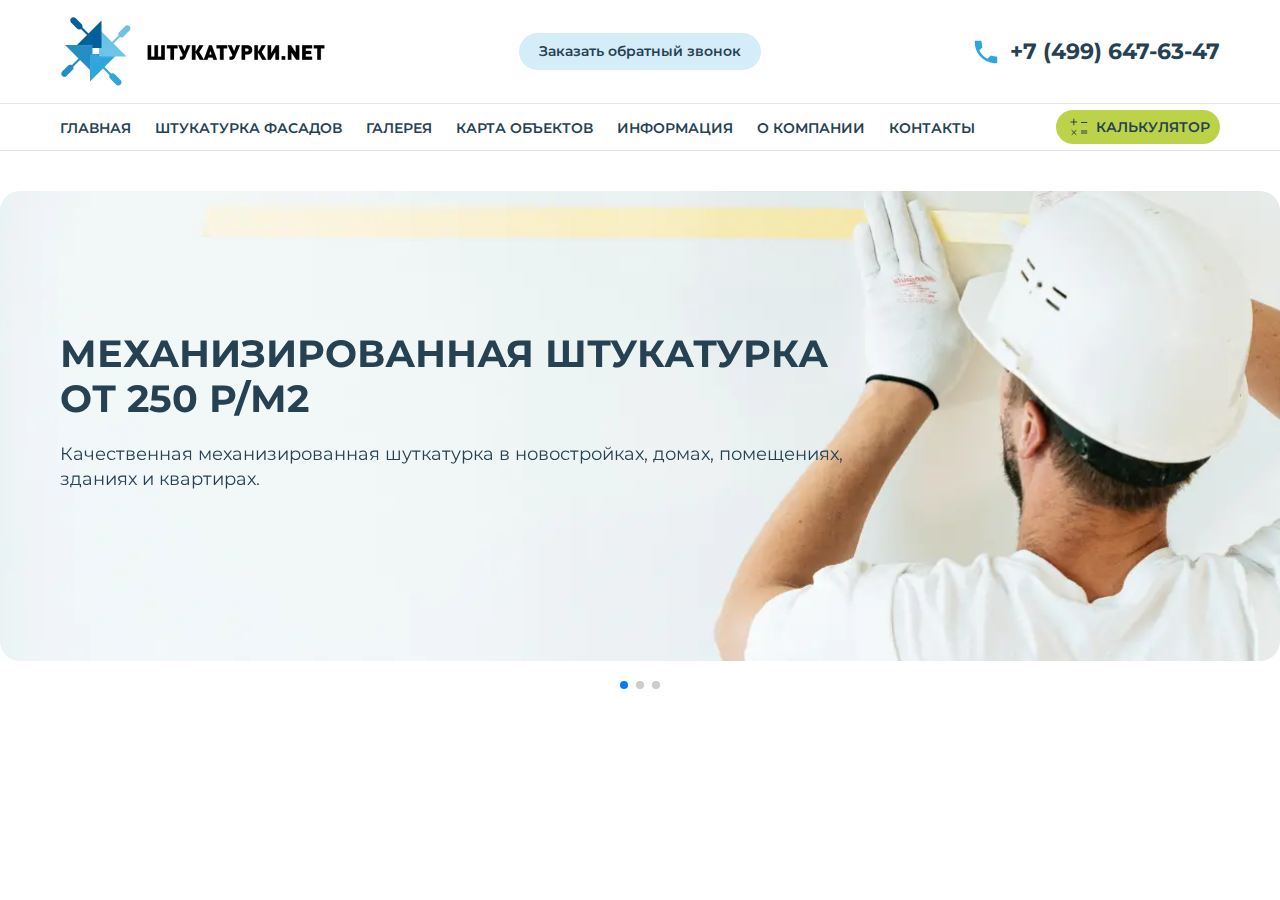
<file: index.html>
<!DOCTYPE html>
<html lang="ru">

<head>
	<title>Главная</title>
	<meta charset="UTF-8">
	<meta name="format-detection" content="telephone=no">
	<!-- <style>body{opacity: 0;}</style> -->
	<link rel="stylesheet" href="css/style.min.css?_v=20221026195943">
	<link rel="shortcut icon" href="favicon.ico">
	<!-- <meta name="robots" content="noindex, nofollow"> -->
	<meta name="viewport" content="width=device-width, initial-scale=1.0">
</head>

<body>
	<div class="wrapper">
		<header class="header">
			<div class="header__container">
				<div class="header__top top-header">
					<div class="top-header__column">
						<a href="#" class="top-header__logo"><picture><source srcset="img/header/logo.webp" type="image/webp"><img src="img/header/logo.png" alt="site logo" /></picture></a>
					</div>
					<div class="top-header__column">
						<div class="top-header__buttons">
							<a href="" class="top-header__callback">Заказать обратный звонок</a>
						</div>
					</div>
					<div class="top-header__column">
						<a class="top-header__phone" href="tel:+7 (499)647-63-47">+7 (499) 647-63-47</a>
						<button type="button" class="menu__icon icon-menu"><span></span></button>
					</div>
				</div>
				<div class="header__bottom">
					<div class="header__menu menu">
						<nav class="menu__body">
							<ul class="menu__list">
								<li class="menu__item">
									<a href="#" class="menu__link">главная</a>
								</li>
								<li class="menu__item">
									<a href="#" class="menu__link">ШТУКАТУРКА
										ФАСАДОВ</a>
								</li>
								<li class="menu__item">
									<a href="#" class="menu__link">ГАЛЕРЕЯ</a>
								</li>
								<li class="menu__item">
									<a href="#" class="menu__link">КАРТА ОБЪЕКТОВ</a>
								</li>
								<li class="menu__item">
									<a href="#" class="menu__link">ИНФОРМАЦИЯ</a>
								</li>
								<li class="menu__item">
									<a href="#" class="menu__link">О КОМПАНИИ</a>
								</li>
								<li class="menu__item">
									<a href="#" class="menu__link">контакты</a>
								</li>
							</ul>
						</nav>
						<a data-da=".top-header__buttons, 1122, 2" href="#" class="menu__calc">калькулятор</a>
					</div>
				</div>
			</div>
		</header>
		<main class="page">
			<section class="page__main-slider main-slider">
				<div class="main-slider__container">
					<div class="main-slider__slider">
						<div class="slider-main swiper">
							<div class="slider-main__wrapper swiper-wrapper">
								<div class="slider-main__slide swiper-slide">
									<div class="slider-main__image-ibg">
										<picture><source srcset="img/mainblock/main-cover.webp" type="image/webp"><img src="img/mainblock/main-cover.png" alt=""></picture>
									</div>
									<div data-swiper-parallax-opacity="0" data-swiper-parallax-x="-100%" class="main-slider__content content-main">
										<div class="content-main__container">
											<h1 class="content-main__title-title">Механизированная
												штукатурка от 250 р/м2
											</h1>
											<div class="content-main__text-text">
												Качественная механизированная шуткатурка в новостройках, домах, помещениях, зданиях и квартирах.
											</div>
										</div>
									</div>
								</div>
								<div class="slider-main__slide swiper-slide">
									<div class="slider-main__image-ibg">
										<picture><source srcset="img/mainblock/main-cover.webp" type="image/webp"><img src="img/mainblock/main-cover.png" alt=""></picture>
									</div>
									<div data-swiper-parallax-opacity="0" data-swiper-parallax-x="-100%" class="main-slider__content content-main">
										<div class="content-main__container">
											<h1 class="content-main__title-title">Механизированная
												штукатурка от 250 р/м2
											</h1>
											<div class="content-main__text-text">
												Качественная механизированная шуткатурка в новостройках, домах, помещениях, зданиях и квартирах.
											</div>
										</div>
									</div>
								</div>
								<div class="slider-main__slide swiper-slide">
									<div class="slider-main__image-ibg">
										<picture><source srcset="img/mainblock/main-cover.webp" type="image/webp"><img src="img/mainblock/main-cover.png" alt=""></picture>
									</div>
									<div data-swiper-parallax-opacity="0" data-swiper-parallax-x="-100%" class="main-slider__content content-main">
										<div class="content-main__container">
											<h1 class="content-main__title-title">Механизированная
												штукатурка от 250 р/м2
											</h1>
											<div class="content-main__text-text">
												Качественная механизированная шуткатурка в новостройках, домах, помещениях, зданиях и квартирах.
											</div>
										</div>
									</div>
								</div>
							</div>
						</div>
						<div class="slider-main__swiper-pagination"></div>
					</div>
				</div>
			</section>
			<!-- <section class="page__statistic statistic">
				<div class="statistic__container container">
					<div class="statistic__header header-block">
						<h2 class="header-block__title title">Мы в цифрах</h2>
						<div class="header-block__sub-title text">
							После работы нашей компании было выполнено огромное количество проектов ниже цифры наших достижений </div>
					</div>
					<div class="statistic__body">
						<div class="statistic__column">
							<div class="statistic__item">
								<div class="statistic__value">177</div>
								<div class="statistic__text text">Завершенных проектов</div>
							</div>
						</div>
						<div class="statistic__column">
							<div class="statistic__item">
								<div class="statistic__value">130</div>
								<div class="statistic__text text">Построенных зданий</div>
							</div>
						</div>
						<div class="statistic__column">
							<div class="statistic__item">
								<div class="statistic__value">6</div>
								<div class="statistic__text text">Лет надежной работы</div>
							</div>
						</div>
						<div class="statistic__column">
							<div class="statistic__item">
								<div class="statistic__value">200+</div>
								<div class="statistic__text text">Сотрудников в компании</div>
							</div>
						</div>
					</div>
				</div>
			</section> -->
		</main>
		<footer class="footer">
			<div class="footer__container">
			</div>
		</footer>
	</div>
	<!-- <div id="popup" aria-hidden="true" class="popup">
	<div class="popup__wrapper">
		<div class="popup__content">
			<button data-close type="button" class="popup__close">Закрыть</button>
			<div class="popup__text">
				Text
			</div>
		</div>
	</div>
</div> -->
	<script src="js/app.min.js?_v=20221026195943"></script>
</body>

</html>
</file>
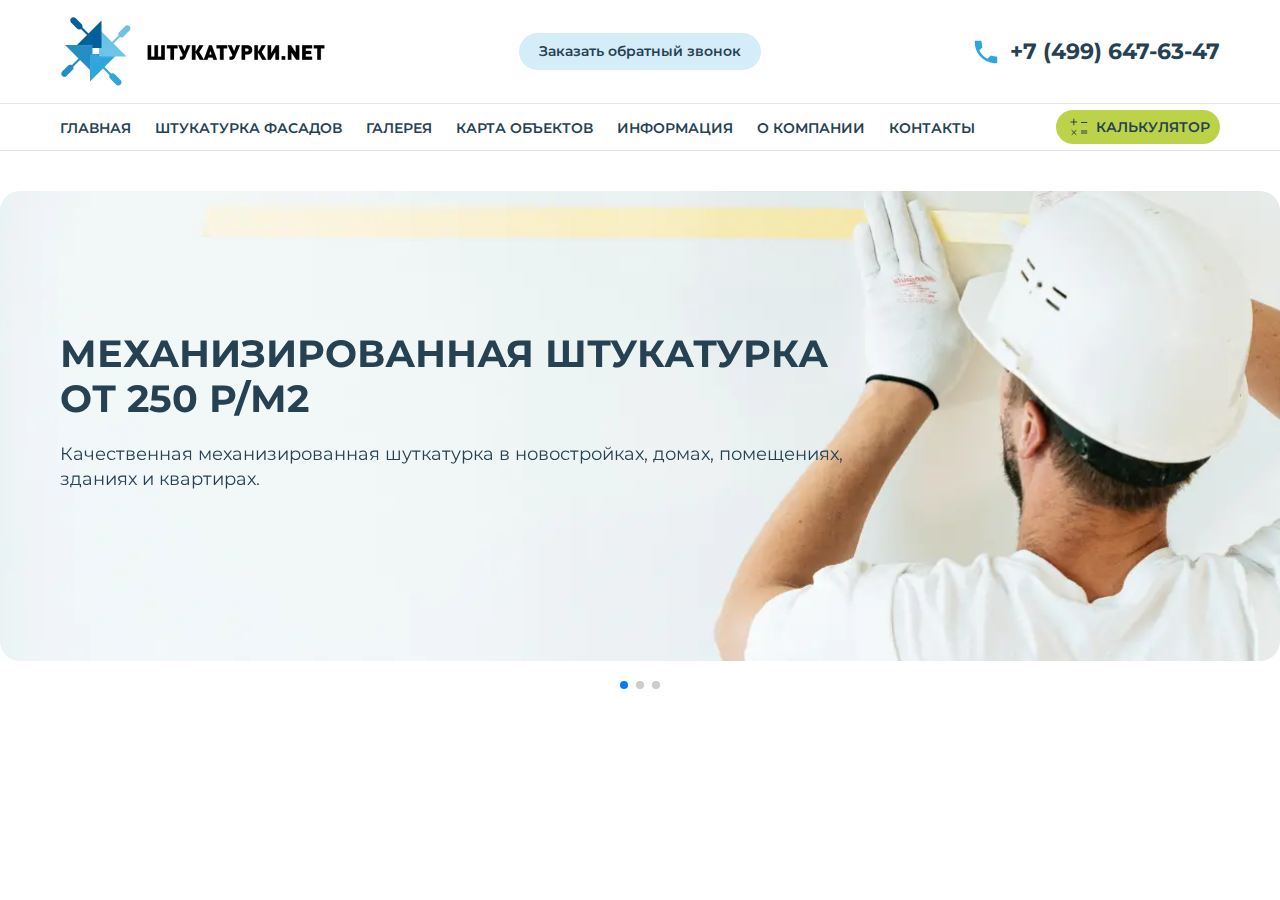
<file: home.html>
<!DOCTYPE html>
<html lang="ru">

<head>
	<title>Главная</title>
	<meta charset="UTF-8">
	<meta name="format-detection" content="telephone=no">
	<!-- <style>body{opacity: 0;}</style> -->
	<link rel="stylesheet" href="css/style.min.css?_v=20221026191004">
	<link rel="shortcut icon" href="favicon.ico">
	<!-- <meta name="robots" content="noindex, nofollow"> -->
	<meta name="viewport" content="width=device-width, initial-scale=1.0">
</head>

<body>
	<div class="wrapper">
		<header class="header">
			<div class="header__container">
				<div class="header__top top-header">
					<div class="top-header__column">
						<a href="#" class="top-header__logo"><picture><source srcset="img/header/logo.webp" type="image/webp"><img src="img/header/logo.png" alt="site logo" /></picture></a>
					</div>
					<div class="top-header__column">
						<div class="top-header__buttons">
							<a href="" class="top-header__callback">Заказать обратный звонок</a>
						</div>
					</div>
					<div class="top-header__column">
						<a class="top-header__phone" href="tel:+7 (499)647-63-47">+7 (499) 647-63-47</a>
						<button type="button" class="menu__icon icon-menu"><span></span></button>
					</div>
				</div>
				<div class="header__bottom">
					<div class="header__menu menu">
						<nav class="menu__body">
							<ul class="menu__list">
								<li class="menu__item">
									<a href="#" class="menu__link">главная</a>
								</li>
								<li class="menu__item">
									<a href="#" class="menu__link">ШТУКАТУРКА
										ФАСАДОВ</a>
								</li>
								<li class="menu__item">
									<a href="#" class="menu__link">ГАЛЕРЕЯ</a>
								</li>
								<li class="menu__item">
									<a href="#" class="menu__link">КАРТА ОБЪЕКТОВ</a>
								</li>
								<li class="menu__item">
									<a href="#" class="menu__link">ИНФОРМАЦИЯ</a>
								</li>
								<li class="menu__item">
									<a href="#" class="menu__link">О КОМПАНИИ</a>
								</li>
								<li class="menu__item">
									<a href="#" class="menu__link">контакты</a>
								</li>
							</ul>
						</nav>
						<a data-da=".top-header__buttons, 1122, 2" href="#" class="menu__calc">калькулятор</a>
					</div>
				</div>
			</div>
		</header>
		<main class="page">
			<section class="page__main-slider main-slider">
				<div class="main-slider__container">
					<div class="main-slider__slider">
						<div class="slider-main swiper">
							<div class="slider-main__wrapper swiper-wrapper">
								<div class="slider-main__slide swiper-slide">
									<div class="slider-main__image-ibg">
										<picture><source srcset="img/mainblock/main-cover.webp" type="image/webp"><img src="img/mainblock/main-cover.png" alt=""></picture>
									</div>
									<div data-swiper-parallax-opacity="0" data-swiper-parallax-x="-100%" class="main-slider__content content-main">
										<div class="content-main__container">
											<h1 class="content-main__title-title">Механизированная
												штукатурка от 250 р/м2
											</h1>
											<div class="content-main__text-text">
												Качественная механизированная шуткатурка в новостройках, домах, помещениях, зданиях и квартирах.
											</div>
										</div>
									</div>
								</div>
								<div class="slider-main__slide swiper-slide">
									<div class="slider-main__image-ibg">
										<picture><source srcset="img/mainblock/main-cover.webp" type="image/webp"><img src="img/mainblock/main-cover.png" alt=""></picture>
									</div>
									<div data-swiper-parallax-opacity="0" data-swiper-parallax-x="-100%" class="main-slider__content content-main">
										<div class="content-main__container">
											<h1 class="content-main__title-title">Механизированная
												штукатурка от 250 р/м2
											</h1>
											<div class="content-main__text-text">
												Качественная механизированная шуткатурка в новостройках, домах, помещениях, зданиях и квартирах.
											</div>
										</div>
									</div>
								</div>
								<div class="slider-main__slide swiper-slide">
									<div class="slider-main__image-ibg">
										<picture><source srcset="img/mainblock/main-cover.webp" type="image/webp"><img src="img/mainblock/main-cover.png" alt=""></picture>
									</div>
									<div data-swiper-parallax-opacity="0" data-swiper-parallax-x="-100%" class="main-slider__content content-main">
										<div class="content-main__container">
											<h1 class="content-main__title-title">Механизированная
												штукатурка от 250 р/м2
											</h1>
											<div class="content-main__text-text">
												Качественная механизированная шуткатурка в новостройках, домах, помещениях, зданиях и квартирах.
											</div>
										</div>
									</div>
								</div>
							</div>
						</div>
						<div class="slider-main__swiper-pagination"></div>
					</div>
				</div>
			</section>
		</main>
		<footer class="footer">
			<div class="footer__container">
			</div>
		</footer>
	</div>
	<script src="js/app.min.js?_v=20221026191004"></script>
</body>

</html>
</file>
<file: css/style.min.css>
@charset "UTF-8";@import url(https://fonts.googleapis.com/css?family=Montserrat:300,regular,500,600,700,800,900&display=swap);@import url(https://fonts.googleapis.com/css?family=Manrope:600&display=swap);*{padding:0;margin:0;border:0}*,:after,:before{-webkit-box-sizing:border-box;box-sizing:border-box}body,html{height:100%;min-width:320px}body{color:#254152;line-height:1;font-family:Montserrat;font-size:1.125rem;-ms-text-size-adjust:100%;-moz-text-size-adjust:100%;-webkit-text-size-adjust:100%;-webkit-font-smoothing:antialiased;-moz-osx-font-smoothing:grayscale}button,input,textarea{font-family:Montserrat;font-size:inherit}button{cursor:pointer;color:inherit;background-color:inherit}a{color:inherit}a:link,a:visited{text-decoration:none}a:hover{text-decoration:none}ul li{list-style:none}img{vertical-align:top}h1,h2,h3,h4,h5,h6{font-weight:inherit;font-size:inherit}body{background-color:#fff}.lock body{overflow:hidden;-ms-touch-action:none;touch-action:none}.wrapper{min-height:100%;display:-webkit-box;display:-ms-flexbox;display:flex;-webkit-box-orient:vertical;-webkit-box-direction:normal;-ms-flex-direction:column;flex-direction:column;overflow:hidden}.wrapper>main{-webkit-box-flex:1;-ms-flex:1 1 auto;flex:1 1 auto}.wrapper>*{min-width:0}[class*=__container]{max-width:72.5rem;-webkit-box-sizing:content-box;box-sizing:content-box;margin:0 auto;padding:0 .9375rem}[class*=-ibg]{position:relative}[class*=-ibg] img{position:absolute;width:100%;height:100%;top:0;left:0;-o-object-fit:cover;object-fit:cover}[class*=-ibg_contain] img{-o-object-fit:contain;object-fit:contain}[class*=-title]{margin-bottom:20px;font-size:38px;font-weight:700;line-height:118%;text-transform:uppercase;margin-bottom:20px;word-wrap:break-word}[class*=-text]{font-size:18px;font-weight:400;line-height:1.4;word-break:normal}.header{position:relative;z-index:50}.header__top{min-height:103px}.header__bottom{position:relative}.header__bottom:before{content:"";width:100vw;height:1px;left:calc(50% - 50vw);background-color:#e5e5e5;position:absolute;top:0}.header__bottom:after{content:"";width:100vw;height:1px;left:calc(50% - 50vw);background-color:#e5e5e5;position:absolute;bottom:0}.top-header{display:-webkit-box;display:-ms-flexbox;display:flex;-webkit-box-align:center;-ms-flex-align:center;align-items:center;-ms-flex-wrap:wrap;flex-wrap:wrap}.top-header__column{-webkit-box-flex:0;-ms-flex:0 0 33.333%;flex:0 0 33.333%}.top-header__column:nth-of-type(2){display:-webkit-box;display:-ms-flexbox;display:flex;-webkit-box-pack:center;-ms-flex-pack:center;justify-content:center}.top-header__column:nth-last-child(1){display:-webkit-box;display:-ms-flexbox;display:flex;-webkit-box-pack:end;-ms-flex-pack:end;justify-content:end;-webkit-box-align:center;-ms-flex-align:center;align-items:center}.top-header__callback{font-size:14px;font-weight:600;font-size:14px;line-height:120%;padding:10px 20px;background:hsla(199deg,72%,52%,.2);border-radius:999px;-webkit-transition:.3s;-o-transition:.3s;transition:.3s;text-align:center}.top-header__buttons{display:-webkit-box;display:-ms-flexbox;display:flex;-webkit-box-orient:vertical;-webkit-box-direction:normal;-ms-flex-direction:column;flex-direction:column;-webkit-box-align:center;-ms-flex-align:center;align-items:center}.top-header__phone{font-weight:700;font-size:22px;line-height:100%;padding-left:36px;position:relative}.top-header__phone:before{content:"";width:24px;height:24px;background:url(../img/icons/phone.svg) center no-repeat;position:absolute;top:11px;left:0;-webkit-transform:translate(0,-50%);-ms-transform:translate(0,-50%);transform:translate(0,-50%)}.menu{display:-webkit-box;display:-ms-flexbox;display:flex;-webkit-box-align:center;-ms-flex-align:center;align-items:center;-webkit-box-pack:justify;-ms-flex-pack:justify;justify-content:space-between;padding:7px 0}.menu__list{display:-webkit-box;display:-ms-flexbox;display:flex;-ms-flex-wrap:wrap;flex-wrap:wrap}@supports (gap:clamp(0.9375rem ,-0.840472028rem + 3.1468531469vw ,1.5rem)){.menu__list{gap:clamp(.9375rem ,-.840472028rem + 3.1468531469vw ,1.5rem)}}@supports not (gap:clamp(0.9375rem ,-0.840472028rem + 3.1468531469vw ,1.5rem)){.menu__list{gap:calc(.9375rem + .5625 * (100vw - 56.5rem)/ 17.875)}}.menu__link{text-transform:uppercase;font-weight:600;font-size:14px;line-height:100%;position:relative}.menu__link:before{content:"";width:100%;height:2px;background:#2da6dd;position:absolute;bottom:0;left:0;opacity:0;-webkit-transition:all .3s ease 0s;-o-transition:all .3s ease 0s;transition:all .3s ease 0s}.menu__link:hover:before{opacity:1}.menu__calc{text-transform:uppercase;color:#254152;font-size:14px;font-weight:600;padding:10px 10px 10px 40px;border-radius:30px;letter-spacing:2%;background-color:#bcd249;position:relative;text-align:center}.menu__calc:before{content:"";width:26px;height:26px;background:url(../img/icons/calc.svg) center no-repeat;position:absolute;top:17px;left:10px;-webkit-transform:translate(0,-50%);-ms-transform:translate(0,-50%);transform:translate(0,-50%)}.icon-menu{display:none;margin-left:20px}.main-slider{position:relative}.main-slider__container{padding-top:40px;margin:0 auto;padding:40px 0 0 0}.content-main{width:100%;position:absolute;z-index:10;top:30%;word-wrap:break-word}.content-main__wrapper{max-width:1190px;padding:0 15px;margin:0 auto}.content-main__title-title{max-width:800px}.content-main__text-text{max-width:800px}.slider-main__slide{position:relative}@supports (padding-bottom:clamp(23.75rem ,21.6810344828rem + 10.3448275862vw ,29.375rem)){.slider-main__image-ibg{padding-bottom:clamp(23.75rem ,21.6810344828rem + 10.3448275862vw ,29.375rem)}}@supports not (padding-bottom:clamp(23.75rem ,21.6810344828rem + 10.3448275862vw ,29.375rem)){.slider-main__image-ibg{padding-bottom:calc(23.75rem + 5.625 * (100vw - 20rem)/ 54.375)}}.slider-main__image-ibg img{-o-object-position:right;object-position:right;opacity:.6}.slider-main__swiper-pagination{display:-webkit-box;display:-ms-flexbox;display:flex;-webkit-box-pack:center;-ms-flex-pack:center;justify-content:center;margin-top:20px}.page__statistic{padding:0 0 80px 0}.statistic__header{padding:0 0 80px 0}.header-block__sub-title{max-width:687px}.statistic__body{max-width:100%;display:-webkit-box;display:-ms-flexbox;display:flex;-ms-flex-wrap:wrap;flex-wrap:wrap}.statistic__column{-webkit-box-flex:0;-ms-flex-positive:0;flex-grow:0;-ms-flex-negative:1;flex-shrink:1;-ms-flex-preferred-size:25%;flex-basis:25%}.statistic__item{display:-webkit-box;display:-ms-flexbox;display:flex;-webkit-box-orient:vertical;-webkit-box-direction:normal;-ms-flex-direction:column;flex-direction:column;-webkit-box-align:center;-ms-flex-align:center;align-items:center}.statistic__value{font-weight:600;font-size:72px;margin-bottom:10px}@font-face{font-family:swiper-icons;src:url("data:application/font-woff;charset=utf-8;base64, [base64]//wADZ2x5ZgAAAywAAADMAAAD2MHtryVoZWFkAAABbAAAADAAAAA2E2+eoWhoZWEAAAGcAAAAHwAAACQC9gDzaG10eAAAAigAAAAZAAAArgJkABFsb2NhAAAC0AAAAFoAAABaFQAUGG1heHAAAAG8AAAAHwAAACAAcABAbmFtZQAAA/gAAAE5AAACXvFdBwlwb3N0AAAFNAAAAGIAAACE5s74hXjaY2BkYGAAYpf5Hu/j+W2+MnAzMYDAzaX6QjD6/4//Bxj5GA8AuRwMYGkAPywL13jaY2BkYGA88P8Agx4j+/8fQDYfA1AEBWgDAIB2BOoAeNpjYGRgYNBh4GdgYgABEMnIABJzYNADCQAACWgAsQB42mNgYfzCOIGBlYGB0YcxjYGBwR1Kf2WQZGhhYGBiYGVmgAFGBiQQkOaawtDAoMBQxXjg/wEGPcYDDA4wNUA2CCgwsAAAO4EL6gAAeNpj2M0gyAACqxgGNWBkZ2D4/wMA+xkDdgAAAHjaY2BgYGaAYBkGRgYQiAHyGMF8FgYHIM3DwMHABGQrMOgyWDLEM1T9/w8UBfEMgLzE////P/5//f/V/xv+r4eaAAeMbAxwIUYmIMHEgKYAYjUcsDAwsLKxc3BycfPw8jEQA/[base64]/uznmfPFBNODM2K7MTQ45YEAZqGP81AmGGcF3iPqOop0r1SPTaTbVkfUe4HXj97wYE+yNwWYxwWu4v1ugWHgo3S1XdZEVqWM7ET0cfnLGxWfkgR42o2PvWrDMBSFj/IHLaF0zKjRgdiVMwScNRAoWUoH78Y2icB/yIY09An6AH2Bdu/UB+yxopYshQiEvnvu0dURgDt8QeC8PDw7Fpji3fEA4z/PEJ6YOB5hKh4dj3EvXhxPqH/SKUY3rJ7srZ4FZnh1PMAtPhwP6fl2PMJMPDgeQ4rY8YT6Gzao0eAEA409DuggmTnFnOcSCiEiLMgxCiTI6Cq5DZUd3Qmp10vO0LaLTd2cjN4fOumlc7lUYbSQcZFkutRG7g6JKZKy0RmdLY680CDnEJ+UMkpFFe1RN7nxdVpXrC4aTtnaurOnYercZg2YVmLN/d/gczfEimrE/fs/bOuq29Zmn8tloORaXgZgGa78yO9/cnXm2BpaGvq25Dv9S4E9+5SIc9PqupJKhYFSSl47+Qcr1mYNAAAAeNptw0cKwkAAAMDZJA8Q7OUJvkLsPfZ6zFVERPy8qHh2YER+3i/BP83vIBLLySsoKimrqKqpa2hp6+jq6RsYGhmbmJqZSy0sraxtbO3sHRydnEMU4uR6yx7JJXveP7WrDycAAAAAAAH//wACeNpjYGRgYOABYhkgZgJCZgZNBkYGLQZtIJsFLMYAAAw3ALgAeNolizEKgDAQBCchRbC2sFER0YD6qVQiBCv/H9ezGI6Z5XBAw8CBK/m5iQQVauVbXLnOrMZv2oLdKFa8Pjuru2hJzGabmOSLzNMzvutpB3N42mNgZGBg4GKQYzBhYMxJLMlj4GBgAYow/P/PAJJhLM6sSoWKfWCAAwDAjgbRAAB42mNgYGBkAIIbCZo5IPrmUn0hGA0AO8EFTQAA");font-weight:400;font-style:normal}:root{--swiper-theme-color:#007aff}.swiper{margin-left:auto;margin-right:auto;position:relative;overflow:hidden;list-style:none;padding:0;z-index:1}.swiper-vertical>.swiper-wrapper{-webkit-box-orient:vertical;-webkit-box-direction:normal;-ms-flex-direction:column;flex-direction:column}.swiper-wrapper{position:relative;width:100%;height:100%;z-index:1;display:-webkit-box;display:-ms-flexbox;display:flex;-webkit-transition-property:-webkit-transform;transition-property:-webkit-transform;-o-transition-property:transform;transition-property:transform;transition-property:transform,-webkit-transform;-webkit-box-sizing:content-box;box-sizing:content-box}.swiper-android .swiper-slide,.swiper-wrapper{-webkit-transform:translate3d(0,0,0);transform:translate3d(0,0,0)}.swiper-pointer-events{-ms-touch-action:pan-y;touch-action:pan-y}.swiper-pointer-events.swiper-vertical{-ms-touch-action:pan-x;touch-action:pan-x}.swiper-slide{-ms-flex-negative:0;flex-shrink:0;width:100%;height:100%;position:relative;-webkit-transition-property:-webkit-transform;transition-property:-webkit-transform;-o-transition-property:transform;transition-property:transform;transition-property:transform,-webkit-transform}.swiper-slide-invisible-blank{visibility:hidden}.swiper-autoheight,.swiper-autoheight .swiper-slide{height:auto}.swiper-autoheight .swiper-wrapper{-webkit-box-align:start;-ms-flex-align:start;align-items:flex-start;-webkit-transition-property:height,-webkit-transform;transition-property:height,-webkit-transform;-o-transition-property:transform,height;transition-property:transform,height;transition-property:transform,height,-webkit-transform}.swiper-3d,.swiper-3d.swiper-css-mode .swiper-wrapper{-webkit-perspective:1200px;perspective:1200px}.swiper-3d .swiper-cube-shadow,.swiper-3d .swiper-slide,.swiper-3d .swiper-slide-shadow,.swiper-3d .swiper-slide-shadow-bottom,.swiper-3d .swiper-slide-shadow-left,.swiper-3d .swiper-slide-shadow-right,.swiper-3d .swiper-slide-shadow-top,.swiper-3d .swiper-wrapper{-webkit-transform-style:preserve-3d;transform-style:preserve-3d}.swiper-3d .swiper-slide-shadow,.swiper-3d .swiper-slide-shadow-bottom,.swiper-3d .swiper-slide-shadow-left,.swiper-3d .swiper-slide-shadow-right,.swiper-3d .swiper-slide-shadow-top{position:absolute;left:0;top:0;width:100%;height:100%;pointer-events:none;z-index:10}.swiper-3d .swiper-slide-shadow{background:rgba(0,0,0,.15)}.swiper-3d .swiper-slide-shadow-left{background-image:-webkit-gradient(linear,right top,left top,from(rgba(0,0,0,.5)),to(rgba(0,0,0,0)));background-image:-o-linear-gradient(right,rgba(0,0,0,.5),rgba(0,0,0,0));background-image:linear-gradient(to left,rgba(0,0,0,.5),rgba(0,0,0,0))}.swiper-3d .swiper-slide-shadow-right{background-image:-webkit-gradient(linear,left top,right top,from(rgba(0,0,0,.5)),to(rgba(0,0,0,0)));background-image:-o-linear-gradient(left,rgba(0,0,0,.5),rgba(0,0,0,0));background-image:linear-gradient(to right,rgba(0,0,0,.5),rgba(0,0,0,0))}.swiper-3d .swiper-slide-shadow-top{background-image:-webkit-gradient(linear,left bottom,left top,from(rgba(0,0,0,.5)),to(rgba(0,0,0,0)));background-image:-o-linear-gradient(bottom,rgba(0,0,0,.5),rgba(0,0,0,0));background-image:linear-gradient(to top,rgba(0,0,0,.5),rgba(0,0,0,0))}.swiper-3d .swiper-slide-shadow-bottom{background-image:-webkit-gradient(linear,left top,left bottom,from(rgba(0,0,0,.5)),to(rgba(0,0,0,0)));background-image:-o-linear-gradient(top,rgba(0,0,0,.5),rgba(0,0,0,0));background-image:linear-gradient(to bottom,rgba(0,0,0,.5),rgba(0,0,0,0))}.swiper-css-mode>.swiper-wrapper{overflow:auto;scrollbar-width:none;-ms-overflow-style:none}.swiper-css-mode>.swiper-wrapper::-webkit-scrollbar{display:none}.swiper-css-mode>.swiper-wrapper>.swiper-slide{scroll-snap-align:start start}.swiper-horizontal.swiper-css-mode>.swiper-wrapper{-ms-scroll-snap-type:x mandatory;scroll-snap-type:x mandatory}.swiper-vertical.swiper-css-mode>.swiper-wrapper{-ms-scroll-snap-type:y mandatory;scroll-snap-type:y mandatory}.swiper-centered>.swiper-wrapper::before{content:"";-ms-flex-negative:0;flex-shrink:0;-webkit-box-ordinal-group:10000;-ms-flex-order:9999;order:9999}.swiper-centered.swiper-horizontal>.swiper-wrapper>.swiper-slide:first-child{-webkit-margin-start:var(--swiper-centered-offset-before);margin-inline-start:var(--swiper-centered-offset-before)}.swiper-centered.swiper-horizontal>.swiper-wrapper::before{height:100%;min-height:1px;width:var(--swiper-centered-offset-after)}.swiper-centered.swiper-vertical>.swiper-wrapper>.swiper-slide:first-child{-webkit-margin-before:var(--swiper-centered-offset-before);margin-block-start:var(--swiper-centered-offset-before)}.swiper-centered.swiper-vertical>.swiper-wrapper::before{width:100%;min-width:1px;height:var(--swiper-centered-offset-after)}.swiper-centered>.swiper-wrapper>.swiper-slide{scroll-snap-align:center center}.swiper-virtual.swiper-css-mode .swiper-wrapper::after{content:"";position:absolute;left:0;top:0;pointer-events:none}.swiper-virtual.swiper-css-mode.swiper-horizontal .swiper-wrapper::after{height:1px;width:var(--swiper-virtual-size)}.swiper-virtual.swiper-css-mode.swiper-vertical .swiper-wrapper::after{width:1px;height:var(--swiper-virtual-size)}:root{--swiper-navigation-size:44px}.swiper-button-next,.swiper-button-prev{position:absolute;top:50%;width:calc(var(--swiper-navigation-size)/ 44 * 27);height:var(--swiper-navigation-size);margin-top:calc(0px - var(--swiper-navigation-size)/ 2);z-index:10;cursor:pointer;display:-webkit-box;display:-ms-flexbox;display:flex;-webkit-box-align:center;-ms-flex-align:center;align-items:center;-webkit-box-pack:center;-ms-flex-pack:center;justify-content:center;color:var(--swiper-navigation-color,var(--swiper-theme-color))}.swiper-button-next.swiper-button-disabled,.swiper-button-prev.swiper-button-disabled{opacity:.35;cursor:auto;pointer-events:none}.swiper-button-next:after,.swiper-button-prev:after{font-family:swiper-icons;font-size:var(--swiper-navigation-size);text-transform:none!important;letter-spacing:0;text-transform:none;font-variant:initial;line-height:1}.swiper-button-prev,.swiper-rtl .swiper-button-next{left:10px;right:auto}.swiper-button-prev:after,.swiper-rtl .swiper-button-next:after{content:"prev"}.swiper-button-next,.swiper-rtl .swiper-button-prev{right:10px;left:auto}.swiper-button-next:after,.swiper-rtl .swiper-button-prev:after{content:"next"}.swiper-button-lock{display:none}.swiper-pagination{position:absolute;text-align:center;-webkit-transition:.3s opacity;-o-transition:.3s opacity;transition:.3s opacity;-webkit-transform:translate3d(0,0,0);transform:translate3d(0,0,0);z-index:10}.swiper-pagination.swiper-pagination-hidden{opacity:0}.swiper-horizontal>.swiper-pagination-bullets,.swiper-pagination-bullets.swiper-pagination-horizontal,.swiper-pagination-custom,.swiper-pagination-fraction{bottom:10px;left:0;width:100%}.swiper-pagination-bullets-dynamic{overflow:hidden;font-size:0}.swiper-pagination-bullets-dynamic .swiper-pagination-bullet{-webkit-transform:scale(.33);-ms-transform:scale(.33);transform:scale(.33);position:relative}.swiper-pagination-bullets-dynamic .swiper-pagination-bullet-active{-webkit-transform:scale(1);-ms-transform:scale(1);transform:scale(1)}.swiper-pagination-bullets-dynamic .swiper-pagination-bullet-active-main{-webkit-transform:scale(1);-ms-transform:scale(1);transform:scale(1)}.swiper-pagination-bullets-dynamic .swiper-pagination-bullet-active-prev{-webkit-transform:scale(.66);-ms-transform:scale(.66);transform:scale(.66)}.swiper-pagination-bullets-dynamic .swiper-pagination-bullet-active-prev-prev{-webkit-transform:scale(.33);-ms-transform:scale(.33);transform:scale(.33)}.swiper-pagination-bullets-dynamic .swiper-pagination-bullet-active-next{-webkit-transform:scale(.66);-ms-transform:scale(.66);transform:scale(.66)}.swiper-pagination-bullets-dynamic .swiper-pagination-bullet-active-next-next{-webkit-transform:scale(.33);-ms-transform:scale(.33);transform:scale(.33)}.swiper-pagination-bullet{width:var(--swiper-pagination-bullet-width,var(--swiper-pagination-bullet-size,8px));height:var(--swiper-pagination-bullet-height,var(--swiper-pagination-bullet-size,8px));display:inline-block;border-radius:50%;background:var(--swiper-pagination-bullet-inactive-color,#000);opacity:var(--swiper-pagination-bullet-inactive-opacity,.2)}button.swiper-pagination-bullet{border:none;margin:0;padding:0;-webkit-box-shadow:none;box-shadow:none;-webkit-appearance:none;-moz-appearance:none;appearance:none}.swiper-pagination-clickable .swiper-pagination-bullet{cursor:pointer}.swiper-pagination-bullet:only-child{display:none!important}.swiper-pagination-bullet-active{opacity:var(--swiper-pagination-bullet-opacity,1);background:var(--swiper-pagination-color,var(--swiper-theme-color))}.swiper-pagination-vertical.swiper-pagination-bullets,.swiper-vertical>.swiper-pagination-bullets{right:10px;top:50%;-webkit-transform:translate3d(0,-50%,0);transform:translate3d(0,-50%,0)}.swiper-pagination-vertical.swiper-pagination-bullets .swiper-pagination-bullet,.swiper-vertical>.swiper-pagination-bullets .swiper-pagination-bullet{margin:var(--swiper-pagination-bullet-vertical-gap,6px) 0;display:block}.swiper-pagination-vertical.swiper-pagination-bullets.swiper-pagination-bullets-dynamic,.swiper-vertical>.swiper-pagination-bullets.swiper-pagination-bullets-dynamic{top:50%;-webkit-transform:translateY(-50%);-ms-transform:translateY(-50%);transform:translateY(-50%);width:8px}.swiper-pagination-vertical.swiper-pagination-bullets.swiper-pagination-bullets-dynamic .swiper-pagination-bullet,.swiper-vertical>.swiper-pagination-bullets.swiper-pagination-bullets-dynamic .swiper-pagination-bullet{display:inline-block;-webkit-transition:.2s top,.2s -webkit-transform;transition:.2s top,.2s -webkit-transform;-o-transition:.2s transform,.2s top;transition:.2s transform,.2s top;transition:.2s transform,.2s top,.2s -webkit-transform}.swiper-horizontal>.swiper-pagination-bullets .swiper-pagination-bullet,.swiper-pagination-horizontal.swiper-pagination-bullets .swiper-pagination-bullet{margin:0 var(--swiper-pagination-bullet-horizontal-gap,4px)}.swiper-horizontal>.swiper-pagination-bullets.swiper-pagination-bullets-dynamic,.swiper-pagination-horizontal.swiper-pagination-bullets.swiper-pagination-bullets-dynamic{left:50%;-webkit-transform:translateX(-50%);-ms-transform:translateX(-50%);transform:translateX(-50%);white-space:nowrap}.swiper-horizontal>.swiper-pagination-bullets.swiper-pagination-bullets-dynamic .swiper-pagination-bullet,.swiper-pagination-horizontal.swiper-pagination-bullets.swiper-pagination-bullets-dynamic .swiper-pagination-bullet{-webkit-transition:.2s left,.2s -webkit-transform;transition:.2s left,.2s -webkit-transform;-o-transition:.2s transform,.2s left;transition:.2s transform,.2s left;transition:.2s transform,.2s left,.2s -webkit-transform}.swiper-horizontal.swiper-rtl>.swiper-pagination-bullets-dynamic .swiper-pagination-bullet{-webkit-transition:.2s right,.2s -webkit-transform;transition:.2s right,.2s -webkit-transform;-o-transition:.2s transform,.2s right;transition:.2s transform,.2s right;transition:.2s transform,.2s right,.2s -webkit-transform}.swiper-pagination-progressbar{background:rgba(0,0,0,.25);position:absolute}.swiper-pagination-progressbar .swiper-pagination-progressbar-fill{background:var(--swiper-pagination-color,var(--swiper-theme-color));position:absolute;left:0;top:0;width:100%;height:100%;-webkit-transform:scale(0);-ms-transform:scale(0);transform:scale(0);-webkit-transform-origin:left top;-ms-transform-origin:left top;transform-origin:left top}.swiper-rtl .swiper-pagination-progressbar .swiper-pagination-progressbar-fill{-webkit-transform-origin:right top;-ms-transform-origin:right top;transform-origin:right top}.swiper-horizontal>.swiper-pagination-progressbar,.swiper-pagination-progressbar.swiper-pagination-horizontal,.swiper-pagination-progressbar.swiper-pagination-vertical.swiper-pagination-progressbar-opposite,.swiper-vertical>.swiper-pagination-progressbar.swiper-pagination-progressbar-opposite{width:100%;height:4px;left:0;top:0}.swiper-horizontal>.swiper-pagination-progressbar.swiper-pagination-progressbar-opposite,.swiper-pagination-progressbar.swiper-pagination-horizontal.swiper-pagination-progressbar-opposite,.swiper-pagination-progressbar.swiper-pagination-vertical,.swiper-vertical>.swiper-pagination-progressbar{width:4px;height:100%;left:0;top:0}.swiper-pagination-lock{display:none}.swiper-scrollbar{border-radius:10px;position:relative;-ms-touch-action:none;background:rgba(0,0,0,.1)}.swiper-horizontal>.swiper-scrollbar{position:absolute;left:1%;bottom:3px;z-index:50;height:5px;width:98%}.swiper-vertical>.swiper-scrollbar{position:absolute;right:3px;top:1%;z-index:50;width:5px;height:98%}.swiper-scrollbar-drag{height:100%;width:100%;position:relative;background:rgba(0,0,0,.5);border-radius:10px;left:0;top:0}.swiper-scrollbar-cursor-drag{cursor:move}.swiper-scrollbar-lock{display:none}.swiper-zoom-container{width:100%;height:100%;display:-webkit-box;display:-ms-flexbox;display:flex;-webkit-box-pack:center;-ms-flex-pack:center;justify-content:center;-webkit-box-align:center;-ms-flex-align:center;align-items:center;text-align:center}.swiper-zoom-container>canvas,.swiper-zoom-container>img,.swiper-zoom-container>svg{max-width:100%;max-height:100%;-o-object-fit:contain;object-fit:contain}.swiper-slide-zoomed{cursor:move}.swiper-lazy-preloader{width:42px;height:42px;position:absolute;left:50%;top:50%;margin-left:-21px;margin-top:-21px;z-index:10;-webkit-transform-origin:50%;-ms-transform-origin:50%;transform-origin:50%;-webkit-animation:swiper-preloader-spin 1s infinite linear;animation:swiper-preloader-spin 1s infinite linear;-webkit-box-sizing:border-box;box-sizing:border-box;border:4px solid var(--swiper-preloader-color,var(--swiper-theme-color));border-radius:50%;border-top-color:transparent}.swiper-lazy-preloader-white{--swiper-preloader-color:#fff}.swiper-lazy-preloader-black{--swiper-preloader-color:#000}@-webkit-keyframes swiper-preloader-spin{100%{-webkit-transform:rotate(360deg);transform:rotate(360deg)}}@keyframes swiper-preloader-spin{100%{-webkit-transform:rotate(360deg);transform:rotate(360deg)}}.swiper .swiper-notification{position:absolute;left:0;top:0;pointer-events:none;opacity:0;z-index:-1000}.swiper-free-mode>.swiper-wrapper{-webkit-transition-timing-function:ease-out;-o-transition-timing-function:ease-out;transition-timing-function:ease-out;margin:0 auto}.swiper-grid>.swiper-wrapper{-ms-flex-wrap:wrap;flex-wrap:wrap}.swiper-grid-column>.swiper-wrapper{-ms-flex-wrap:wrap;flex-wrap:wrap;-webkit-box-orient:vertical;-webkit-box-direction:normal;-ms-flex-direction:column;flex-direction:column}.swiper-fade.swiper-free-mode .swiper-slide{-webkit-transition-timing-function:ease-out;-o-transition-timing-function:ease-out;transition-timing-function:ease-out}.swiper-fade .swiper-slide{pointer-events:none;-webkit-transition-property:opacity;-o-transition-property:opacity;transition-property:opacity}.swiper-fade .swiper-slide .swiper-slide{pointer-events:none}.swiper-fade .swiper-slide-active,.swiper-fade .swiper-slide-active .swiper-slide-active{pointer-events:auto}.swiper-cube{overflow:visible}.swiper-cube .swiper-slide{pointer-events:none;-webkit-backface-visibility:hidden;backface-visibility:hidden;z-index:1;visibility:hidden;-webkit-transform-origin:0 0;-ms-transform-origin:0 0;transform-origin:0 0;width:100%;height:100%}.swiper-cube .swiper-slide .swiper-slide{pointer-events:none}.swiper-cube.swiper-rtl .swiper-slide{-webkit-transform-origin:100% 0;-ms-transform-origin:100% 0;transform-origin:100% 0}.swiper-cube .swiper-slide-active,.swiper-cube .swiper-slide-active .swiper-slide-active{pointer-events:auto}.swiper-cube .swiper-slide-active,.swiper-cube .swiper-slide-next,.swiper-cube .swiper-slide-next+.swiper-slide,.swiper-cube .swiper-slide-prev{pointer-events:auto;visibility:visible}.swiper-cube .swiper-slide-shadow-bottom,.swiper-cube .swiper-slide-shadow-left,.swiper-cube .swiper-slide-shadow-right,.swiper-cube .swiper-slide-shadow-top{z-index:0;-webkit-backface-visibility:hidden;backface-visibility:hidden}.swiper-cube .swiper-cube-shadow{position:absolute;left:0;bottom:0;width:100%;height:100%;opacity:.6;z-index:0}.swiper-cube .swiper-cube-shadow:before{content:"";background:#000;position:absolute;left:0;top:0;bottom:0;right:0;-webkit-filter:blur(50px);filter:blur(50px)}.swiper-flip{overflow:visible}.swiper-flip .swiper-slide{pointer-events:none;-webkit-backface-visibility:hidden;backface-visibility:hidden;z-index:1}.swiper-flip .swiper-slide .swiper-slide{pointer-events:none}.swiper-flip .swiper-slide-active,.swiper-flip .swiper-slide-active .swiper-slide-active{pointer-events:auto}.swiper-flip .swiper-slide-shadow-bottom,.swiper-flip .swiper-slide-shadow-left,.swiper-flip .swiper-slide-shadow-right,.swiper-flip .swiper-slide-shadow-top{z-index:0;-webkit-backface-visibility:hidden;backface-visibility:hidden}.swiper-creative .swiper-slide{-webkit-backface-visibility:hidden;backface-visibility:hidden;overflow:hidden;-webkit-transition-property:opacity,height,-webkit-transform;transition-property:opacity,height,-webkit-transform;-o-transition-property:transform,opacity,height;transition-property:transform,opacity,height;transition-property:transform,opacity,height,-webkit-transform}.swiper-cards{overflow:visible}.swiper-cards .swiper-slide{-webkit-transform-origin:center bottom;-ms-transform-origin:center bottom;transform-origin:center bottom;-webkit-backface-visibility:hidden;backface-visibility:hidden;overflow:hidden}@media (min-width:61.99875em){.slider-main__image-ibg img{border-radius:20px;opacity:1}}@media (min-width:74.375em){.main-slider__container{max-width:1300px}}@media (max-width:1160px){.statistic__column{-webkit-box-flex:0;-ms-flex-positive:0;flex-grow:0;-ms-flex-negative:1;flex-shrink:1;-ms-flex-preferred-size:50%;flex-basis:50%;margin-bottom:40px}}@media (max-width:1122px){.menu{-webkit-box-pack:center;-ms-flex-pack:center;justify-content:center}.menu__calc{width:100%;margin-top:10px}.menu__calc:before{left:20%}}@media (max-width:903px){.header__bottom{left:-100%}.header__bottom:after,.header__bottom:before{display:none}.top-header__column:nth-of-type(2){display:none}.top-header__column:nth-last-child(1){-webkit-box-flex:1;-ms-flex:1 1 auto;flex:1 1 auto}.menu__body{position:fixed;overflow:auto;width:100%;height:100%;top:0;left:-100%;-webkit-transition:left .3s ease 0s;-o-transition:left .3s ease 0s;transition:left .3s ease 0s;padding:40px 60px 30px 30px;color:#fff}.menu__body::before{content:"";position:fixed;width:100%;height:100%;left:-100%;top:0;-webkit-transition:left .3s ease 0s;-o-transition:left .3s ease 0s;transition:left .3s ease 0s;background-color:#005d9d}.menu-open .menu__body{left:0}.menu-open .menu__body::before{left:0}.menu__list{-webkit-box-orient:vertical;-webkit-box-direction:normal;-ms-flex-direction:column;flex-direction:column;-webkit-box-align:start;-ms-flex-align:start;align-items:flex-start;gap:25px}.menu__link{font-size:23px;text-align:center}.menu__link:before{background:#fff}.menu__link:before{background:#fff}.icon-menu{display:block;position:relative;width:2.625rem;height:2.625rem;border-radius:50%;background:#2da6dd;cursor:pointer;z-index:20}.icon-menu::after,.icon-menu::before{content:"";-webkit-transition:all .3s ease 0s;-o-transition:all .3s ease 0s;transition:all .3s ease 0s;left:25%;position:absolute;width:50%;height:.125rem;background-color:#fff}.icon-menu::before{top:35%}.icon-menu::after{bottom:35%}.menu-open .icon-menu::before{top:calc(50% - .0625rem);-webkit-transform:rotate(-45deg);-ms-transform:rotate(-45deg);transform:rotate(-45deg)}.menu-open .icon-menu::after{bottom:calc(50% - .0625rem);-webkit-transform:rotate(45deg);-ms-transform:rotate(45deg);transform:rotate(45deg)}.main-slider__container{padding:0}}@media (max-width:768px){@supports (max-width:clamp(12.5rem ,9.8214285714rem + 13.3928571429vw ,16.25rem)){.top-header__logo img{max-width:clamp(12.5rem ,9.8214285714rem + 13.3928571429vw ,16.25rem)}}@supports not (max-width:clamp(12.5rem ,9.8214285714rem + 13.3928571429vw ,16.25rem)){.top-header__logo img{max-width:calc(12.5rem + 3.75 * (100vw - 20rem)/ 28)}}}@media (max-width:650px){.top-header__phone{display:none}}@media (max-width:570px){.statistic__column{-webkit-box-flex:0;-ms-flex-positive:0;flex-grow:0;-ms-flex-negative:1;flex-shrink:1;-ms-flex-preferred-size:100%;flex-basis:100%;margin-bottom:40px}}@media (max-width:47.99875em){[class*=-title]{font-size:30px}[class*=-text]{font-size:16px}}
</file>
